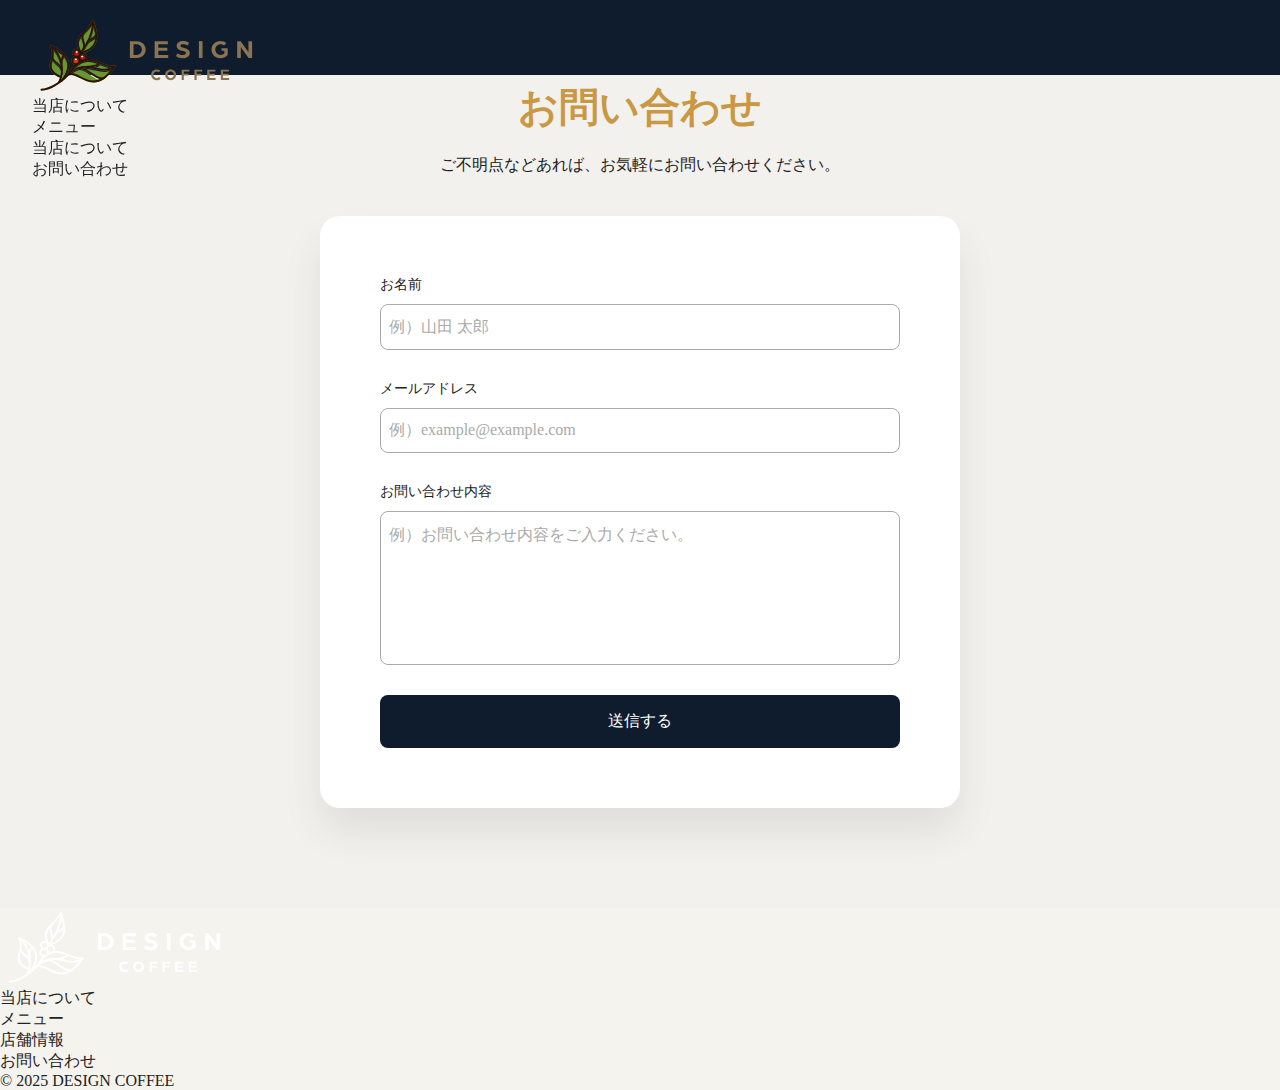
<file: contact.html>
<!DOCTYPE html>
<html lang="ja">

<head>
    <meta charset="UTF-8">
    <meta name="viewport" content="width=device-width, initial-scale=1.0">
    <title>DESIGN COFFEE</title>
    <link rel="stylesheet" href="css/reset.css">
    <link rel="stylesheet" href="css/style.css">

    <link rel="preconnect" href="https://fonts.googleapis.com">
    <link rel="preconnect" href="https://fonts.gstatic.com" crossorigin>
    <link
        href="https://fonts.googleapis.com/css2?family=Montserrat:ital,wght@0,100..900;1,100..900&family=Noto+Sans+JP:wght@100..900&display=swap"
        rel="stylesheet">
</head>

<body>
    <!--header-->
    <header>
        <h1>
            <a href="index.html" class="logo">
                <img src="img/logo.svg" alt="DESIGN COFFEEのロゴ">
            </a>
        </h1>
        <nav>
            <ul>
                <li><a href="index.html#about">当店について</a></li>
                <li><a href="index.html#menu">メニュー</a></li>
                <li><a href="index.html#shop">当店について</a></li>
                <li><a href="contact.html">お問い合わせ</a></li>

            </ul>
        </nav>
    </header>
    <main class="lower-main">
        <div class="lower-heading-group">
            <h2>お問い合わせ</h2>
            <p>ご不明点などあれば、お気軽にお問い合わせください。</p>
        </div>
        <form class="form-box" action="https://api.staticforms.xyz/submit" method="post">
            <input type="hidden" name="accessKey" value="sf_i84ih8g4hbegjkgmh836heb8">
            <input type="hidden" name="redirectTo" value="https://www.sus.ac.jp">
            <div class="form-item">
                <label>お名前</label>
                <input type="text" name="name" placeholder="例）山田 太郎">
            </div>
            <div class="form-item">
                <label>メールアドレス</label>
                <input type="email" name="email" placeholder="例）example@example.com">
            </div>
            <div class="form-item">
                <label>お問い合わせ内容</label>
                <textarea rows="7" name="message" placeholder="例）お問い合わせ内容をご入力ください。"></textarea>
            </div>
            <div class="form-item">
                <button type="submit">送信する</button>
            </div>
        </form>
    </main>
    <!--footer-->
    <footer>
        <a href="index.html" class="logo">
            <img src="img/logo-white.svg" alt="DESIGN COFFEEのロゴ">
        </a>
        <nav>
            <ul>
                <li>
                    <a href="index.html#about">当店について</a>
                </li>
                <li>
                    <a href="index.html#menu">メニュー</a>
                </li>
                <li>
                    <a href="index.html#shop">店舗情報</a>
                </li>
                <li>
                    <a href="index.html#contact">お問い合わせ</a>
                </li>
            </ul>
        </nav>
        <p class="copyright">&copy; 2025 DESIGN COFFEE</p>
    </footer>
</body>

</html>
</file>
<file: css/style.css>
body {
  margin: 0;
  font-family: 'Noto Serif JP', serif;
  background-color: #F5F3EE;
}

#loader {
  position: fixed;
  top: 0;
  left: 0;
  width: 100%;
  height: 100%;
  background-color: #fff;
  z-index: 9999;
  display: flex;
  flex-direction: column;
  justify-content: center;
  align-items: center;
  overflow: hidden;
}

#loader h1 {
  font-size: 2.5rem;
  color: #222;
  margin-bottom: 30px;
  letter-spacing: 0.2em;
  font-family: 'Yu Mincho', serif;
}

.progress-container {
  width: 300px;
  height: 10px;
  background-color: #eee;
  border-radius: 5px;
  overflow: hidden;
  margin-bottom: 10px;
}

.progress-bar {
  height: 100%;
  width: 0%;
  background-color: #c59f5a;
  transition: width 0.1s ease;
}

.percent {
  font-size: 1rem;
  color: #444;
}

#overlay-slide {
  position: fixed;
  top: 0;
  left: 0;
  width: 100%;
  height: 100%;
  background-color: #c59f5a;
  z-index: 10000;
  transform: translateX(100%);
  transition: transform 1s ease-in-out;
}

header {
  background-color: #0f1c2e;
  padding: 1rem 2rem;
  position: fixed;
  height: 75px;
  width: 100%;
  z-index: 999;
  top: 0;
  left: 0;
  box-sizing: border-box;
}

.container {
  display: flex;
  justify-content: space-between;
  align-items: center;
  width: 100%;
  padding: 0;
  margin: 0;
}

.logo {
  font-size: 1.8rem;
  color: #F5F3EE;
  font-weight: bold;
  letter-spacing: 0.1em;
}

.header-menu {
  display: flex;
  align-items: center;
  gap: 2rem;
}

.header-menu a {
  color: #F5F3EE;
  text-decoration: none;
  margin-left: 2rem;
  font-size: 1rem;
  transition: color 0.3s ease;
  user-select: none;
}

.header-menu a:hover,
.header-menu a.active {
  color: #C99843;
}

/* ハンバーガーボタン */
.openbtn {
  position: fixed;
  top: 15px;
  right: 15px;
  cursor: pointer;
  width: 50px;
  height: 50px;
  z-index: 1100;
  display: flex;
  justify-content: center;
  align-items: center;
}

.openbtn span {
  display: inline-block;
  transition: all 0.4s;
  position: absolute;
  left: 14px;
  height: 2px;
  border-radius: 5px;
  background: #fff;
  width: 45%;
}

.openbtn span:nth-of-type(1) {
  top: 13px;
}

.openbtn span:nth-of-type(2) {
  top: 19px;
}

.openbtn span:nth-of-type(3) {
  top: 25px;
}

.openbtn span:nth-of-type(3)::after {
  content: "Menu";
  position: absolute;
  top: 5px;
  left: -2px;
  color: #fff;
  font-size: 0.6rem;
  text-transform: uppercase;
}

.openbtn.active span:nth-of-type(1) {
  top: 14px;
  left: 18px;
  transform: translateY(6px) rotate(-45deg);
  width: 30%;
}

.openbtn.active span:nth-of-type(2) {
  opacity: 0;
}

.openbtn.active span:nth-of-type(3) {
  top: 26px;
  left: 18px;
  transform: translateY(-6px) rotate(45deg);
  width: 30%;
}

.openbtn.active span:nth-of-type(3)::after {
  content: "Close";
  transform: translateY(0) rotate(-45deg);
  top: 5px;
  left: 4px;
}

.han-menu {
  display: flex;
  flex-direction: column;
  position: fixed;
  top: 75px;
  left: -100vw;
  width: 100vw;
  height: calc(100vh - 75px);
  background-color: rgba(15, 28, 46, 0.95);
  padding: 2rem;
  gap: 2rem;
  transition: left 0.35s ease;
  z-index: 1009;
}

.han-menu a {
  color: #F5F3EE;
  font-size: 1.5rem;
  text-decoration: none;
  font-weight: 700;
  user-select: none;
}

.han-menu a:hover {
  color: #C99843;
}

.han-menu.active {
  left: 0;
}

/* 見出しなど */
h1 {
  color: #C99843;
  font-size: 32px;
}

h2 {
  color: #C99843;
  font-size: 24px;
}

p {
  color: #222222;
  font-size: 16px;
}

/* スライドショー関連 */
.slideshow {
  position: relative;
  width: 100%;
  height: 600px;
  overflow: hidden;
  margin-top: 75px;
}

.slide {
  position: absolute;
  top: 0;
  left: 0;
  width: 100%;
  height: 100%;
  opacity: 0;
  transition:
    opacity 1.5s ease-in-out,
    transform 8s ease-in-out;
  z-index: 0;
}

.slide.active {
  opacity: 1;
  z-index: 1;
}

.slide img {
  width: 100%;
  height: 100%;
  object-fit: cover;
  transition: transform 8s ease-in-out;
}

.slide.active img {
  transform: scale(1.25);
}

.caption {
  position: absolute;
  top: 50%;
  left: 50%;
  transform: translate(-50%, -50%);
  color: #F5F3EE;
  font-size: 2.5rem;
  font-weight: bold;
  text-align: center;
  white-space: normal;
  width: 90vw;
  text-shadow:
    2px 2px 4px rgba(0, 0, 0, 0.7),
    0 0 5px rgba(255, 255, 255, 0.3);
}

/* セクション全般 */
section {
  width: 100%;
}

.main-container {
  margin: auto;
}

#top {
  background-color: #f9f6f2;
}

/* メニューセクション */
#menu {
  background-color: #f9f6f2;
}

#menu h1 {
  text-align: center;
}

/* タブボタン */
.tabs {
  max-width: 960px;
  margin: 0 auto 2rem;
  display: flex;
  justify-content: center;
  gap: 1rem;
}

.tab-btn {
  background: #f9f6ef;
  border: 2px solid #3e2f1c;
  border-radius: 12px;
  padding: 0.6rem 1.6rem;
  font-size: 1rem;
  font-weight: 700;
  cursor: pointer;
  color: #3e2f1c;
  transition: background-color 0.3s ease, color 0.3s ease;
  user-select: none;
}

.tab-btn:hover:not(.active) {
  background-color: #e6dfc7;
}

.tab-btn.active {
  background-color: #3e2f1c;
  color: #f7f3eb;
}

/* メニューグリッド */
.menu-grid {
  display: grid;
  grid-template-columns: repeat(auto-fill, minmax(180px, 1fr));
  gap: 1.5rem;
  max-width: 960px;
  margin: 0 auto;
}

/* カード */
.menu-card {
  background: #f9f6ef;
  border-radius: 16px;
  box-shadow:
    0 4px 8px rgba(61, 44, 12, 0.1),
    inset 0 0 20px #fdf7e3;
  overflow: hidden;
  transition: transform 0.3s ease, box-shadow 0.3s ease;
  cursor: pointer;
  border: 1px solid #d1c9b0;
  position: relative;
}

.menu-card:hover {
  transform: scale(1.05);
  box-shadow:
    0 8px 20px rgba(61, 44, 12, 0.25),
    inset 0 0 30px #fef8e8;
  z-index: 10;
}

.menu-card img {
  width: 100%;
  height: 130px;
  object-fit: cover;
  border-bottom: 2px solid #d1c9b0;
}

.menu-card .info {
  padding: 1rem 1rem 1.2rem;
  font-weight: 600;
}

.menu-card .name {
  font-size: 1.2rem;
  color: #3e2f1c;
  margin-bottom: 0.3rem;
  letter-spacing: 0.03em;
  font-weight: 700;
}

.menu-card .price {
  color: #7a6441;
  font-size: 1rem;
  letter-spacing: 0.05em;
  font-weight: 600;
}

#menu-slide {
  padding: 0;
  margin: 0;
  list-style: none;
  display: block;
}

#menu-slide li {
  width: auto;
  margin: 0 8px;
  box-sizing: border-box;
}

/* ポップアップ背景 */
.popup {
  position: fixed;
  top: 0;
  left: 0;
  width: 100%;
  height: 100%;
  background-color: rgba(56, 45, 18, 0.75);
  display: flex;
  align-items: center;
  justify-content: center;
  z-index: 1200;
  backdrop-filter: blur(4px);
}

.popup.hidden {
  display: none;
}

/* ポップアップコンテンツ */
.popup-content {
  background: #f7f3eb;
  padding: 2rem 2.5rem;
  border-radius: 20px;
  width: 90%;
  max-width: 440px;
  height: 90vh;
  overflow-y: auto;
  display: flex;
  flex-direction: column;
  align-items: center;
  justify-content: flex-start;
  position: relative;
  box-shadow:
    0 0 0 4px #3e2f1c,
    0 8px 24px rgba(56, 45, 18, 0.8);
  font-family: 'Noto Serif JP', serif;
  user-select: text;
}

.popup-content img {
  width: auto;
  max-width: 100%;
  max-height: 60vh;
  border-radius: 12px;
  margin-bottom: 1.5rem;
  box-shadow: 0 4px 12px rgba(61, 44, 12, 0.3);
  object-fit: contain;
}

/* 閉じるボタン */
.close-button {
  position: absolute;
  top: 16px;
  right: 20px;
  background: transparent;
  border: 2px solid #3e2f1c;
  border-radius: 50%;
  font-size: 1.4rem;
  width: 36px;
  height: 36px;
  line-height: 30px;
  color: #3e2f1c;
  cursor: pointer;
  transition: background-color 0.2s ease, color 0.2s ease;
  user-select: none;
}

.close-button:hover {
  background-color: #3e2f1c;
  color: #f7f3eb;
  border-color: #3e2f1c;
}

/*こだわり*/
#commitment {
  background-color: #fefdf9;
  padding: 60px 0;
}

#commitment h1 {
  text-align: center;
  margin-bottom: 30px;
}

.kodawari-block {
  display: flex;
  width: 100%;
  margin: 0 auto;
  height: 400px;
}

.kodawari-block.reverse {
  flex-direction: row-reverse;
}

.kodawari-image {
  flex: 0 0 50%;
  height: 100%;
  overflow: hidden;
}

.kodawari-image img {
  width: 100%;
  height: 100%;
  object-fit: cover;
  object-position: center;
  display: block;
}

.kodawari-text {
  flex: 0 0 50%;
  padding: 2rem;
  display: flex;
  flex-direction: column;
  justify-content: center;
  height: 100%;
  background-color: #f9f6f2;
}

.blur {
  animation-name: blurAnime;
  animation-duration: 1s;
  animation-fill-mode: forwards;
}

@keyframes blurAnime {
  from {
    filter: blur(10px);
    transform: scale(1.02);
    opacity: 0;
  }

  to {
    filter: blur(0);
    transform: scale(1);
    opacity: 1;
  }
}

.kodawari-image.line {
  position: relative;
  display: inline-block;
  overflow: hidden;
}

.kodawari-image.line img {
  opacity: 0;
  filter: blur(10px);
  transform: scale(1.02);
  transition: none;
}

.kodawari-image.line.active img {
  animation: blurAnime 1s forwards;
  animation-delay: 1.2s;
}

.kodawari-image.line::before,
.kodawari-image.line::after {
  position: absolute;
  content: "";
  width: 0;
  height: 1px;
  background: #333;
  z-index: 10;
  animation-fill-mode: forwards;
  animation-duration: 0.3s;
  animation-timing-function: linear;
  animation-play-state: paused;
}

.kodawari-image.line>.vertical-lines {
  position: absolute;
  top: 0;
  bottom: 0;
  left: 0;
  right: 0;
  pointer-events: none;
  z-index: 10;
}

.kodawari-image.line>.vertical-lines::before,
.kodawari-image.line>.vertical-lines::after {
  position: absolute;
  content: "";
  width: 1px;
  height: 0;
  background: #333;
  animation-fill-mode: forwards;
  animation-duration: 0.3s;
  animation-timing-function: linear;
  animation-play-state: paused;
}

.kodawari-image.line.active::before {
  animation-name: lineAnime;
  animation-delay: 0s;
  animation-play-state: running;
  top: 0;
  left: 0;
}

.kodawari-image.line.active>.vertical-lines::after {
  animation-name: lineAnime2;
  animation-delay: 0.3s;
  animation-play-state: running;
  bottom: 0;
  right: 0;
}

.kodawari-image.line.active::after {
  animation-name: lineAnime;
  animation-delay: 0.6s;
  animation-play-state: running;
  bottom: 0;
  right: 0;
}

.kodawari-image.line.active>.vertical-lines::before {
  animation-name: lineAnime2;
  animation-delay: 0.9s;
  animation-play-state: running;
  top: 0;
  left: 0;
}

@keyframes lineAnime {
  from {
    width: 0%;
  }

  to {
    width: 100%;
  }
}

@keyframes lineAnime2 {
  from {
    height: 0%;
  }

  to {
    height: 100%;
  }
}

@keyframes blurAnime {
  from {
    filter: blur(10px);
    transform: scale(1.02);
    opacity: 0;
  }

  to {
    filter: blur(0);
    transform: scale(1);
    opacity: 1;
  }
}

#access {
  background-color: #f9f6f2;
  padding: 60px 0;
}

.access-container h1 {
  font-size: 2.2rem;
  color: #c59f5a;
  text-align: center;
  margin-bottom: 40px;
}

.access-content {
  display: flex;
  flex-wrap: wrap;
  gap: 40px;
  justify-content: space-between;
  align-items: stretch;
}

.access-info {
  flex: 1 1 40%;
  font-size: 1rem;
  line-height: 1.8;
  color: #333;
}

.access-info h2 {
  font-size: 1.4rem;
  color: #c59f5a;
  margin-bottom: 1rem;
}

.access-info a {
  color: #333;
  text-decoration: underline;
}

.access-map {
  flex: 1 1 55%;
  height: 300px;
  box-shadow: 0 4px 12px rgba(0, 0, 0, 0.1);
}

#news {
  background-color: #fdfaf5;
  padding: 4rem 1rem;
}

#news h1 {
  margin-bottom: 30px;
}

.news-item {
  display: flex;
  align-items: flex-start;
  gap: 1.5rem;
  margin-bottom: 2rem;
  padding: 1rem;
  background: #fff;
  box-shadow: 0 2px 6px rgba(0, 0, 0, 0.05);
  border-left: 4px solid #c59f5a;
}

.news-thumb {
  border-radius: 4px;
}

.news-thumb img {
  width: 100%;
  height: 100%;
  object-fit: cover;
  display: block;
}

.news-content {
  flex: 1;
}

.news-date {
  font-size: 0.85rem;
  color: #888;
  margin-bottom: 0.3rem;
}

.news-title {
  font-size: 1.3rem;
  margin: 0.2rem 0;
  color: #222;
}

.news-summary {
  font-size: 1rem;
  color: #444;
  line-height: 1.6;
}

#contact {
  background-color: #f9f6f2;
  padding: 4rem 1rem;
  text-align: center;
}

#contact h1 {
  font-size: 2rem;
  color: #c59f5a;
  margin-bottom: 1.5rem;
}

.contact-text {
  font-size: 1rem;
  color: #333;
  margin-bottom: 2rem;
  line-height: 1.8;
}

.contact-links {
  display: flex;
  flex-wrap: wrap;
  justify-content: center;
  gap: 20px;
}

.contact-phone {
  font-size: 1.2rem;
  color: #c59f5a;
  text-decoration: none;
  padding: 0.75rem 1.5rem;
  border: 2px solid #c59f5a;
  border-radius: 30px;
  display: flex;
  align-items: center;
  gap: 0.5rem;
  transition: background-color 0.3s ease, color 0.3s ease;
}

.contact-phone:hover {
  background-color: #c59f5a;
  color: #fff;
}

.contact-button {
  display: inline-block;
  padding: 0.75rem 2rem;
  font-size: 1rem;
  background-color: #c59f5a;
  color: #fff;
  text-decoration: none;
  border-radius: 30px;
  transition: background-color 0.3s ease;
}

.contact-button:hover {
  background-color: #b68c45;
}

/* footer */

#footer {
  padding: 40px;
  color: #fff;
  background: #0f1c2e;
}

#footer p {
  color: #F5F3EE;
}

#footer .footer-area {
  display: flex;
  justify-content: space-between;
  align-items: center;
  flex-wrap: wrap;
}

#footer .footer-logo {
  letter-spacing: 1em;
  margin: 0 0 20px 0;
  font-size: 1.6rem;
  display: block;
}

#footer .footer-link {
  display: flex;
  justify-content: space-between;
  flex-wrap: wrap;
}

#footer .footer-link ul {
  font-size: 0.9rem;
  margin: 0 2vw 0 0;
}

#footer .footer-link ul li {
  display: inline-block;
  margin: 0 10px;
}

#footer .footer-link a {
  color: #fff;
}

#footer small {
  color: #ccc;
}

.bg1,
.bg2 {
  position: relative;
  width: 100%;
  height: 50vh;
  overflow: hidden;
}

.bg1-image,
.bg2-image {
  position: fixed;
  top: 0;
  left: 0;
  width: 100%;
  height: 100vh;
  background-size: cover;
  background-position: center;
  background-repeat: no-repeat;
  z-index: -1;
  display: none;
}

.bg1-image {
  background-image: url(../img/bg_01.webp);
}

.bg2-image {
  background-image: url(../img/bg_02.webp);
}

.bg-visible {
  display: block;
}

@media (max-width: 767px) {

  .openbtn {
    display: flex;
  }

  .header-menu {
    display: none;
  }

  .caption {
    font-size: 1.7rem;
  }

  #top {
    padding: 30px 0px;
  }

  #menu-container {
    display: none;
  }

  #menu-slide {
    display: block;
  }

  .kodawari-block {
    flex-direction: column;
    align-items: center;
    text-align: center;
    gap: 20px;
    padding: 1rem;
  }

  .kodawari-block.reverse {
    flex-direction: column;
  }

  .kodawari-image,
  .kodawari-text {
    width: 100%;
    max-width: 100%;
  }

  .kodawari-image {
    height: auto;
  }

  .kodawari-image img {
    width: 100%;
    height: auto;
    object-fit: cover;
  }

  .kodawari-text h2 {
    font-size: 1.4rem;
  }

  .kodawari-text p {
    font-size: 1rem;
    line-height: 1.7;
  }

  .news-item {
    display: flex;
    flex-direction: column;
    align-items: flex-start;
    margin-bottom: 2rem;
    height: auto;
  }

  .news-thumb {
    width: 100%;
    aspect-ratio: 1 / 1;
    overflow: hidden;
  }

  .news-thumb img {
    width: 100%;
    height: 100%;
    object-fit: cover;
    display: block;
  }


  .news-content {
    padding-top: 1rem;
  }

  .news-title {
    font-size: 1.1rem;
    margin: 0.5rem 0;
  }

  .news-summary {
    font-size: 0.95rem;
    color: #444;
  }

  .contact-links {
    flex-direction: column;
  }

  #footer .footer-info {
    width: 100%;
    text-align: center;
  }

  #footer .footer-logo {
    margin: 0;
  }

  #footer .footer-link {
    width: 100%;
    display: block;
  }

  #footer .footer-link ul {
    text-align: center;
    margin: 50px 0;
    line-height: 3;
  }

  #footer small {
    display: block;
    text-align: center;
  }
}

@media (min-width: 768px) {
  .openbtn {
    display: none;
  }

  .header-menu {
    display: flex;
  }

  .main-container {
    width: 70vw;
    padding: 2rem;
  }

  #menu-slide {
    display: none;
  }

  #menu-container {
    display: grid;
  }

  #top {
    display: flex;
    justify-content: center;
    align-items: flex-start;
    height: 380px;
    padding: 1rem;
  }

  #top .main-container {
    writing-mode: vertical-rl;
    text-align: start;
    height: 100%;
    display: flex;
    flex-direction: column;
    justify-content: flex-start;
    width: max-content;
    gap: 30px;
    margin: 0 auto;
  }

  #top .main-container h1 {
    align-self: flex-start;
    text-align: start;
    line-height: 2.2;
  }

  #top .main-container p {
    line-height: 3;
  }

  .news-thumb {
    flex: 0 0 120px;
    height: 120px;
    overflow: hidden;
    border-radius: 4px;
  }
}


/*contact page*/

/*contact form page*/
.lower-main {
  padding: 80px 0 100px;
  background-color: #f3f1ee;
}

.lower-heading-group {
  text-align: center;
  display: grid;
  justify-items: center;
  gap: 20px;
  margin: 0 0 40px;

  h2 {
    font-size: 40px;
    font-weight: 700;
  }
}

.form-box {
  max-width: 640px;
  margin: 0 auto;
  border-radius: 20px;
  padding: 60px;
  background-color: #fff;
  box-shadow: 0px 24px 40px rgb(0 0 0/0.08);
}

/*form*/
.form-item {
  display: grid;
  gap: 10px;

  label {
    font-size: 14px;
  }

  +.form-item {
    margin-top: 30px;
  }

  input,
  textarea {
    border: 1px solid #aaa;
    padding: 0.8em 0.5em;
    border-radius: 8px;

    &::placeholder {
      color: #aaa
    }
  }

  textarea {
    resize: none;
  }

  button {
    font-size: 16px;
    display: inline-block;
    color: #fff;
    background-color: #0f1c2e;
    border: none;
    padding: 1em 2em;
    border-radius: 8px;

    &:hover {
      background-color: #0b1522;
    }
  }
}
</file>
